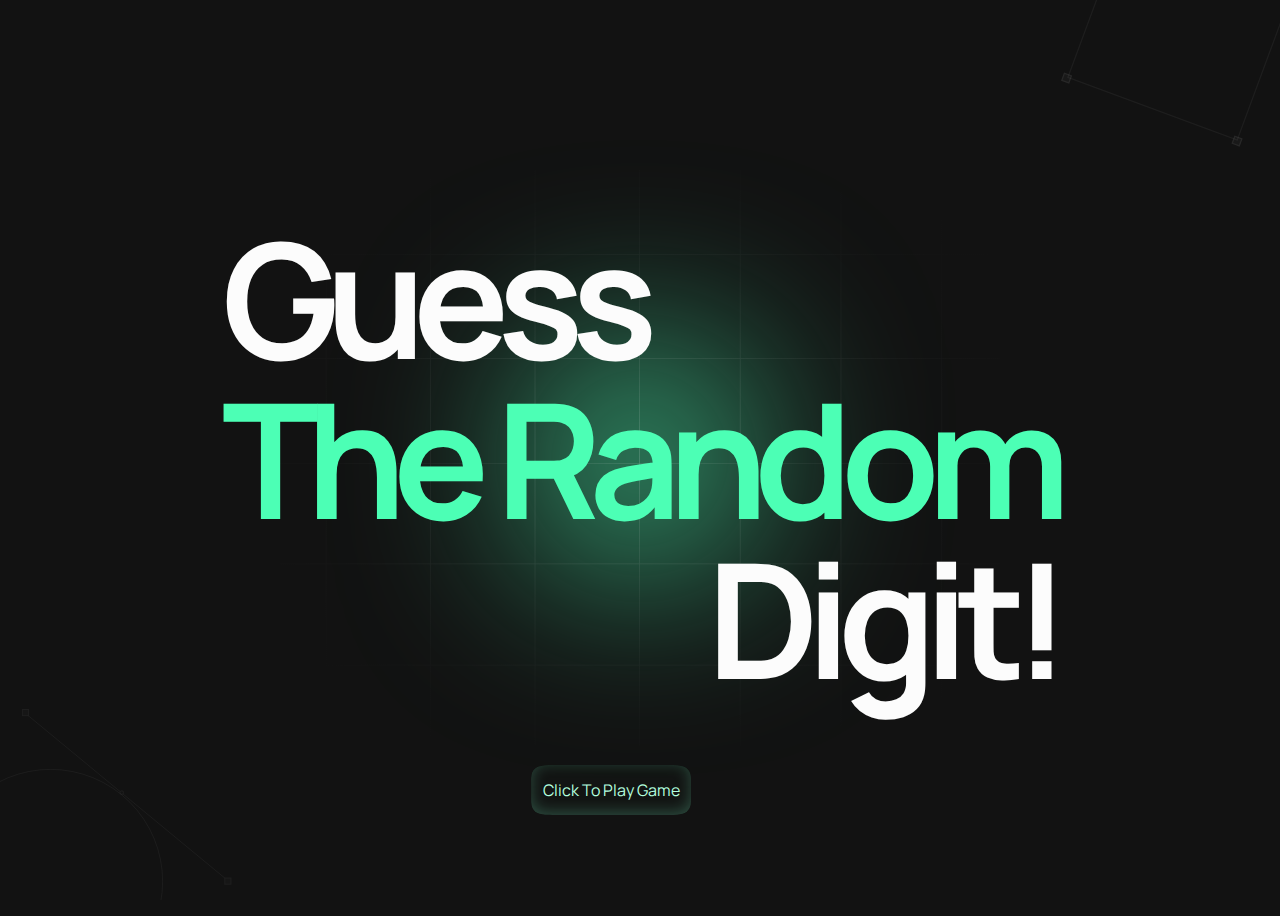
<file: index.html>
<!DOCTYPE html>
<html lang="en">
<head>
    <meta charset="UTF-8">
    <meta name="viewport" content="width=device-width, initial-scale=1.0">
    <link rel="stylesheet" href="style.css">
    <title>Document</title>
</head>
<body>


<div class="grid">
  <svg class="grid-svg" xmlns="http://www.w3.org/2000/svg" width="982" height="786" viewBox="0 0 982 786" fill="none">
    <path fill-rule="evenodd" clip-rule="evenodd" d="M490 401V537H348.5V401H490ZM490 785.5V676H348.5V785.5H347.5V676H206V785.5H205V676H63.5V785.5H62.5V676H0V675H62.5V538H0V537H62.5V401H0V400H62.5V258H0V257H62.5V116H0V115H62.5V0H63.5V115L205 115V0H206V115L347.5 115V0H348.5V115H490V0H491V115L627.5 115V0H628.5V115H765V0H766V115L902.5 115V0H903.5V115H982V116H903.5V257H982V258H903.5V400H982V401H903.5V537H982V538H903.5V675H982V676H903.5V785.5H902.5V676H766V785.5H765V676H628.5V785.5H627.5V676H491V785.5H490ZM902.5 675V538H766V675H902.5ZM902.5 537V401H766V537H902.5ZM902.5 400V258H766V400H902.5ZM902.5 257V116L766 116V257H902.5ZM627.5 675H491V538H627.5V675ZM765 675H628.5V538H765V675ZM348.5 675H490V538H348.5V675ZM347.5 538V675H206V538H347.5ZM205 538V675H63.5V538H205ZM765 537V401H628.5V537H765ZM765 400V258H628.5V400H765ZM765 257V116H628.5V257H765ZM347.5 401V537H206V401H347.5ZM205 401V537H63.5V401H205ZM627.5 401V537H491V401H627.5ZM627.5 116L491 116V257H627.5V116ZM627.5 258H491V400H627.5V258ZM63.5 257V116L205 116V257H63.5ZM63.5 400V258H205V400H63.5ZM206 116V257H347.5V116L206 116ZM348.5 116V257H490V116H348.5ZM206 400V258H347.5V400H206ZM348.5 258V400H490V258H348.5Z" fill="url(#paint0_radial_1_8)" />
    <defs>
      <radialGradient id="paint0_radial_1_8" cx="0" cy="0" r="1" gradientUnits="userSpaceOnUse" gradientTransform="translate(491 392.75) rotate(90) scale(513.25 679.989)">
        <stop stop-color="white" stop-opacity="0.2" />
        <stop offset="1" stop-color="#000" stop-opacity="0" />
      </radialGradient>
    </defs>
  </svg>
  <div class="blur"></div>
</div>

<div class="title">
  <p>Guess</p>
  <p>The Random</p>
  <p>Digit!</p>
</div>

<a href="main.html"  class="button first"><button>Click To Play Game</button></a>



<svg class="top-right" width="219" height="147" viewBox="0 0 219 147" fill="none" xmlns="http://www.w3.org/2000/svg">
  <rect opacity="0.18" x="10.4252" y="75.8326" width="7.50168" height="7.50168" transform="rotate(110.283 10.4252 75.8326)" fill="#686868" stroke="white" stroke-width="1.22683" />
  <rect opacity="0.18" x="180.869" y="138.825" width="7.50168" height="7.50168" transform="rotate(110.283 180.869 138.825)" fill="#686868" stroke="white" stroke-width="1.22683" />
  <rect x="69.4713" y="-91.84" width="180.485" height="180.485" transform="rotate(20.2832 69.4713 -91.84)" stroke="white" stroke-opacity="0.1" stroke-width="1.22683" />
</svg>

<svg class="bottom-left" width="232" height="191" viewBox="0 0 232 191" fill="none" xmlns="http://www.w3.org/2000/svg">
  <circle cx="50.5685" cy="172.432" r="112.068" stroke="white" stroke-opacity="0.09" />
  <g opacity="0.1">
    <path d="M26.4932 5.20547L228.856 172.432" stroke="#D9D9D9" />
    <rect x="22.4384" y="0.5" width="6.15753" height="6.15753" fill="#686868" stroke="white" />
    <rect x="224.801" y="169.027" width="6.15753" height="6.15753" fill="#686868" stroke="white" />
    <circle cx="121.819" cy="83.613" r="1.7774" fill="#323232" stroke="white" />
  </g>
</svg>

</body>
</html>
</file>
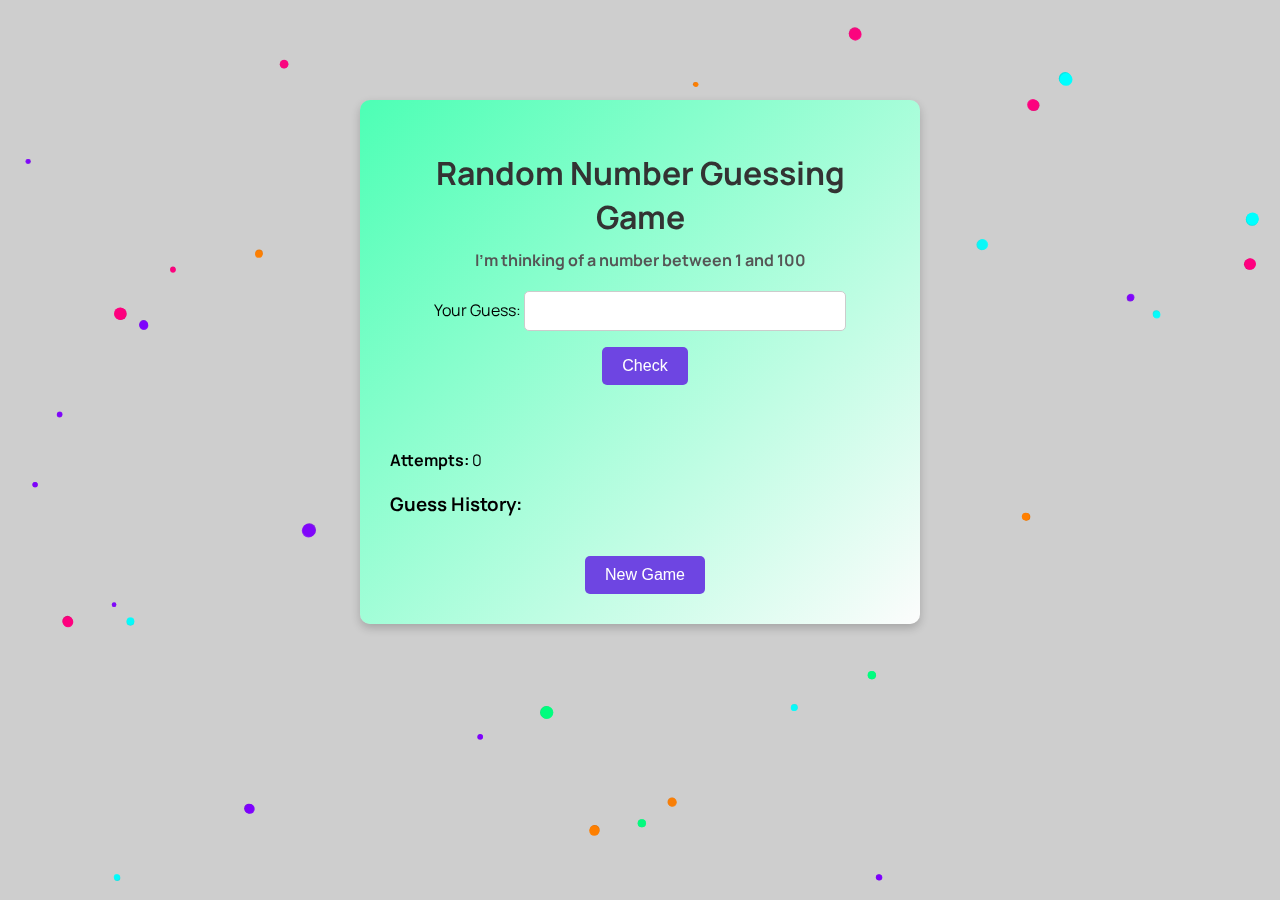
<file: main.html>
<!DOCTYPE html>
<html lang="en">
<head>
    <meta charset="UTF-8">
    <meta name="viewport" content="width=device-width, initial-scale=1.0">
    <link rel="stylesheet" href="stylemain.css">
    <title>Document</title>
</head>
<body>
         
  <div class="background-circle circle1"></div>
  <div class="background-circle circle2"></div>
  <div class="background-circle circle3"></div>
  
 
  <canvas id="confetti-canvas"></canvas>
  

  <div class="game-container">
    <h1>Random Number Guessing Game</h1>
    <h2>I'm thinking of a number between 1 and 100</h2>
    <div class="input-section">
      <label for="guess">Your Guess:</label>
      <input type="number" id="guess" min="1" max="100">
      <button id="checkBtn">Check</button>
    </div>
    <p id="message"></p>
    <div class="attempts">
      <strong>Attempts:</strong> <span id="attemptsCount">0</span>
    </div>
    <div class="history">
      <h3>Guess History:</h3>
      <ul id="guessHistory"></ul>
    </div>
    <button id="newGameBtn" style="margin-top: 20px;">New Game</button>
  </div>
        <canvas id="neuroCanvas"></canvas>
        <script src="app.js"></script>
</body>
</html>
</file>
<file: style.css>
@import url('https://fonts.googleapis.com/css?family=Manrope:700|Manrope:400');

:root {
  --text: hsl(0, 0%, 99%);
  --textDim: hsl(0, 0%, 60%);
  --background: hsl(0, 0%, 7%);
  --primary: hsl(155, 100%, 65%);
  --primaryBg: hsla(155, 100%, 65%, 1%);
  --primaryHi: hsla(155, 100%, 75%, 25%);
  --primaryFg: hsl(155, 100%, 85%);
  --secondary: hsl(156, 51%, 14%);
  --secondaryFg: hsl(156, 51%, 75%);
  --secondaryBg: hsla(156, 51%, 14%, 5%);
  --secondaryHi: hsla(156, 51%, 30%, 50%);
  --accent: hsl(155, 100%, 94%);
  --accentBg: hsla(155, 100%, 94%, 1%);
  --accentHi: hsla(155, 100%, 100%, 25%);
}

body {
  font-family: 'Manrope';
  font-weight: 400;
  background-color: var(--background);
  color: var(--text);
  padding: 0 10%;
  display: flex;
  flex-direction: column;
  align-items: center;
  height: 100vh;
  overflow: hidden;
}



.grid {
  position: absolute;
  height: 100%;
  weight: 100%;
  display: flex;
  align-items: center;
  justify-content: center;
  align-self: center;
  z-index: -1;
}

.grid-svg {
  height: 80%;
  width: 80%;
  position: relative;
  z-index: 1;
}

.blur {
  height: 12rem;
  width: 12rem;
  background-color: var(--primary);
  filter: blur(100px);
  border-radius: 100px;
  z-index: 0;
  position: absolute;
}

.title {
  font-size: 10rem;
  font-weight: 700;
  letter-spacing: -0.8rem;
  display: flex;
  flex-direction: column;
  position: absolute;
  justify-content: center;
  align-self: center;
  height: 100%;
  z-index: 1000;
}

.title > p {
  margin: 0;
  line-height: 10rem;
  width: auto;
}

.title > p:nth-child(1){
  align-self: flex-start;
}

.title > p:nth-child(2){
  color: var(--primary);
  align-self: flex-end;
}

.title > p:nth-child(3){
  align-self: flex-end;
}





.button {
  display: flex;
  flex-direction: column;
  justify-content: center;
  align-items: center;
  position: absolute;
  text-decoration: none;
  color: inherit;
  cursor: pointer;
  height: 50px;
  width: 160px;
  z-index: 9999;
}

button {
  height: 50px;
  width: 160px;
  clip-path: path("M 0 25 C 0 -5, -5 0, 80 0 S 160 -5, 160 25, 165 50 80 50, 0 55, 0 25");
  border: none;
  border-radius: 13px;
  background-color: var(--primaryBg);
  box-shadow: 0px -3px 15px 0px var(--primaryHi) inset;
  color: var(--primaryFg);
  font-family: "Manrope";
  font-size: 1rem;
  display: flex;
  flex-direction: column;
  justify-content: center;
  align-items: center;
  position: absolute;
  transform: translateY(0px);
  transition: all 0.2s ease;
}

span {
  width: 100px;
  height: 60px;
  background-color: var(--primaryHi);
  border-radius: 100%;
  filter: blur(20px);
  position: absolute;
  bottom: -50%;
  transition: all 0.2s ease;
}

.button:hover > span {
  opacity: 60%;
}

.button:hover > button {
  transform: translateY(5px);
}

.button.first {
  top: 85%;
  right: 46%;
}



.top-right {
  position: absolute;
  top: 0;
  right: 0;
  z-index: -1;
  opacity: 50%;
}

.bottom-left {
  position: absolute;
  bottom: 0;
  left: 0;
  z-index: -1;
  opacity: 50%;
}
</file>
<file: stylemain.css>
@import url('https://fonts.googleapis.com/css?family=Manrope:700|Manrope:400');

body, html {
  margin: 0;
  padding: 0;
  overflow: hidden;
  height: 100%; 
  font-family: 'Manrope';
}

canvas {
  display: block;
  position: absolute;
  top: 0;
  left: 0;
}


    
 
    .background-circle {
      position: absolute;
      border-radius: 50%;
      opacity: 0.4;
      animation: float 20s ease-in-out infinite;
    }
    @keyframes float {
      0% { transform: translateY(0px) scale(1); }
      50% { transform: translateY(-50px) scale(1.1); }
      100% { transform: translateY(0px) scale(1); }
    }
    .circle1 {
      width: 200px;
      height: 200px;
      background: rgba(255, 255, 255, 0.2);
      top: 10%;
      left: -50px;
      animation-duration: 25s;
    }
    .circle2 {
      width: 150px;
      height: 150px;
      background: rgba(255, 255, 255, 0.15);
      bottom: 5%;
      right: -50px;
      animation-duration: 30s;
    }
    .circle3 {
      width: 100px;
      height: 100px;
      background: rgba(255, 255, 255, 0.25);
      top: 50%;
      left: 30%;
      animation-duration: 20s;
    }

    .game-container {
      position: relative;
      z-index: 2;
      max-width: 500px;
      margin: 100px auto;
      background: linear-gradient(135deg, #4dffb5,#fcfcfc);
      border-radius: 10px;
      padding: 30px;
      box-shadow: 0 4px 10px rgba(0,0,0,0.2);
      text-align: center;
    }
    h1 {
      margin-bottom: 10px;
      color: #333;
    }
    h2 {
      font-size: 16px;
      margin-top: 0;
      color: #555;
    }
    
   
    .input-section {
      margin: 20px 0;
    }
    input[type="number"] {
      width: 60%;
      padding: 10px;
      font-size: 16px;
      border: 1px solid #ccc;
      border-radius: 5px;
      outline: none;
    }
    button {
      padding: 10px 20px;
      font-size: 16px;
      border: none;
      border-radius: 5px;
      margin-left: 10px;
      cursor: pointer;
      transition: background 0.3s ease;
      background: #6e45e2;
      color: #fff;
    }
    #checkBtn{
      margin-top: 1rem;
    }
    button:hover {
      background: #5636b8;
    }
    
    
    #message {
      font-size: 18px;
      margin-top: 10px;
      color: #333;
      min-height: 24px;
    }
    
  
    .attempts,
    .history {
      margin-top: 20px;
      text-align: left;
    }
    .history ul {
      list-style: none;
      padding: 0;
    }
    .history li {
      padding: 4px 0;
      border-bottom: 1px solid #ddd;
    }
    

    #confetti-canvas {
      position: fixed;
      top: 0;
      left: 0;
      pointer-events: none;
      display: none;
      z-index: 3;
    }
</file>
